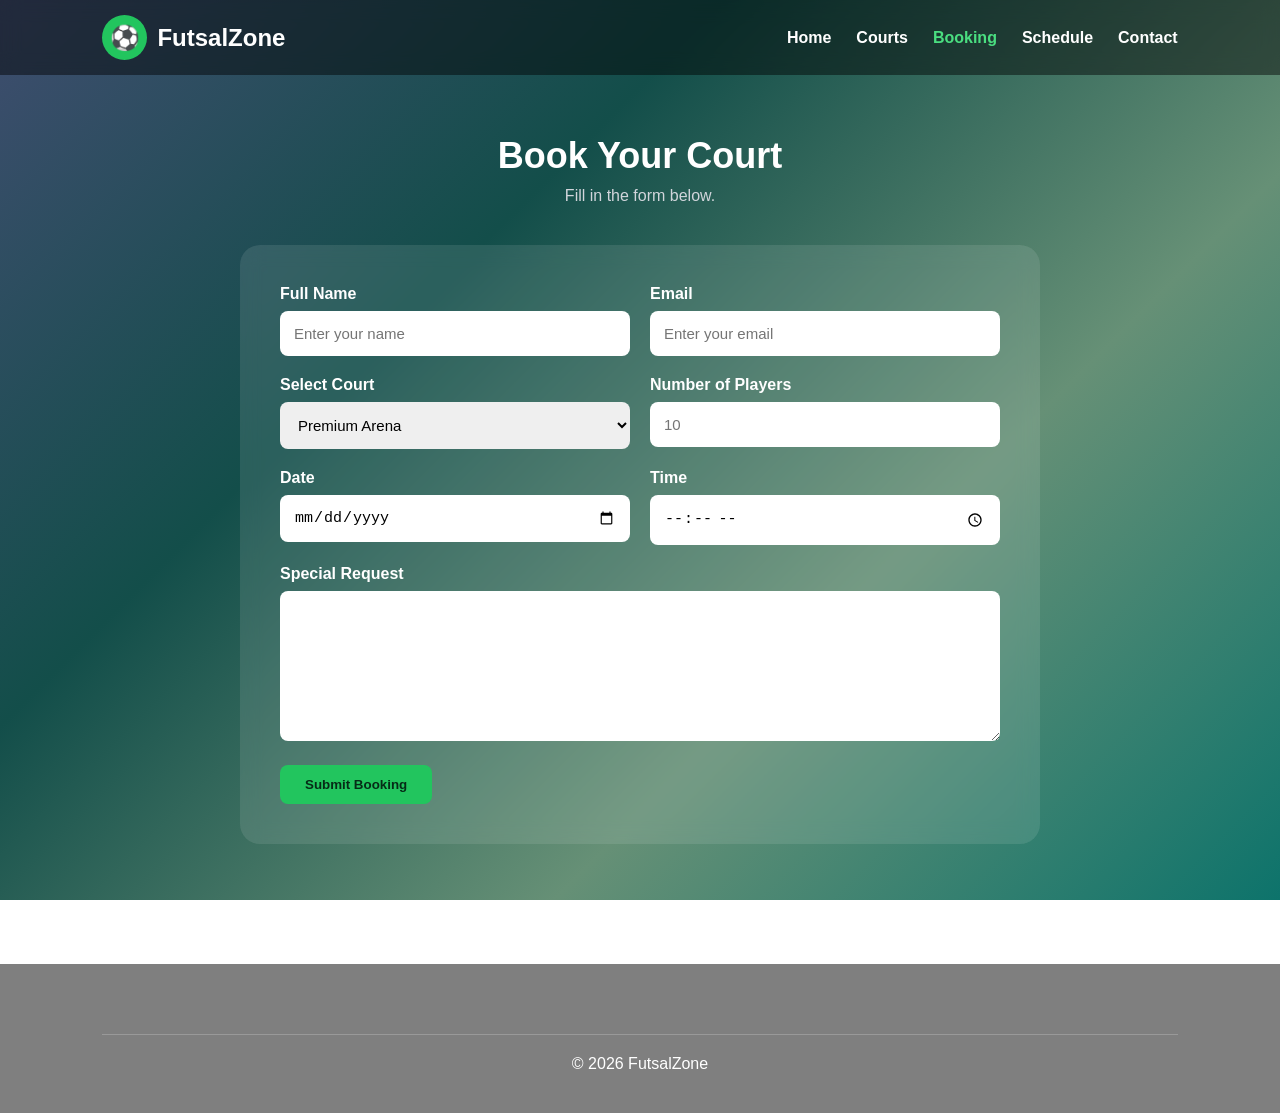
<file: HTMLS/booking.html>
<!DOCTYPE html>
<html lang="en">

<head>

    <meta charset="UTF-8">

    <meta name="viewport"
          content="width=device-width, initial-scale=1.0">

    <title>FutsalZone | Booking</title>

    <link rel="stylesheet" href="../CSS/style.css">

</head>

<body>


    <nav class="navbar">

        <div class="logo">

            <div class="logo-icon">⚽</div>

            <h2>FutsalZone</h2>

        </div>


        <ul class="nav-links">

            <li><a href="index.html">Home</a></li>
            <li><a href="courts.html">Courts</a></li>
            <li><a href="booking.html" class="active">Booking</a></li>
            <li><a href="schedule.html">Schedule</a></li>
            <li><a href="contact.html">Contact</a></li>

        </ul>

    </nav>


    <section class="container">

        <div class="section-title">

            <h1>Book Your Court</h1>

            <p>
                Fill in the form below.
            </p>

        </div>


        <div class="form-container">

            <form>


                <div class="form-row">

                    <div class="form-group">

                        <label>Full Name</label>

                        <input
                            type="text"
                            placeholder="Enter your name">

                    </div>


                    <div class="form-group">

                        <label>Email</label>

                        <input
                            type="email"
                            placeholder="Enter your email">

                    </div>

                </div>


                <div class="form-row">

                    <div class="form-group">

                        <label>Select Court</label>

                        <select>

                            <option>Premium Arena</option>
                            <option>Green Field</option>
                            <option>Night Arena</option>

                        </select>

                    </div>


                    <div class="form-group">

                        <label>Number of Players</label>

                        <input
                            type="number"
                            min="1"
                            max="20"
                            placeholder="10">

                    </div>

                </div>


                <div class="form-row">

                    <div class="form-group">

                        <label>Date</label>

                        <input type="date">

                    </div>


                    <div class="form-group">

                        <label>Time</label>

                        <input type="time">

                    </div>

                </div>


                <div class="form-group">

                    <label>Special Request</label>

                    <textarea
                        placeholder="Write any special request here...">
                    </textarea>

                </div>


                <button type="submit" class="btn">

                    Submit Booking

                </button>


            </form>

        </div>

    </section>


    <footer>

        <div class="footer-bottom">

            <p>
                © 2026 FutsalZone
            </p>

        </div>

    </footer>


</body>

</html>
</file>
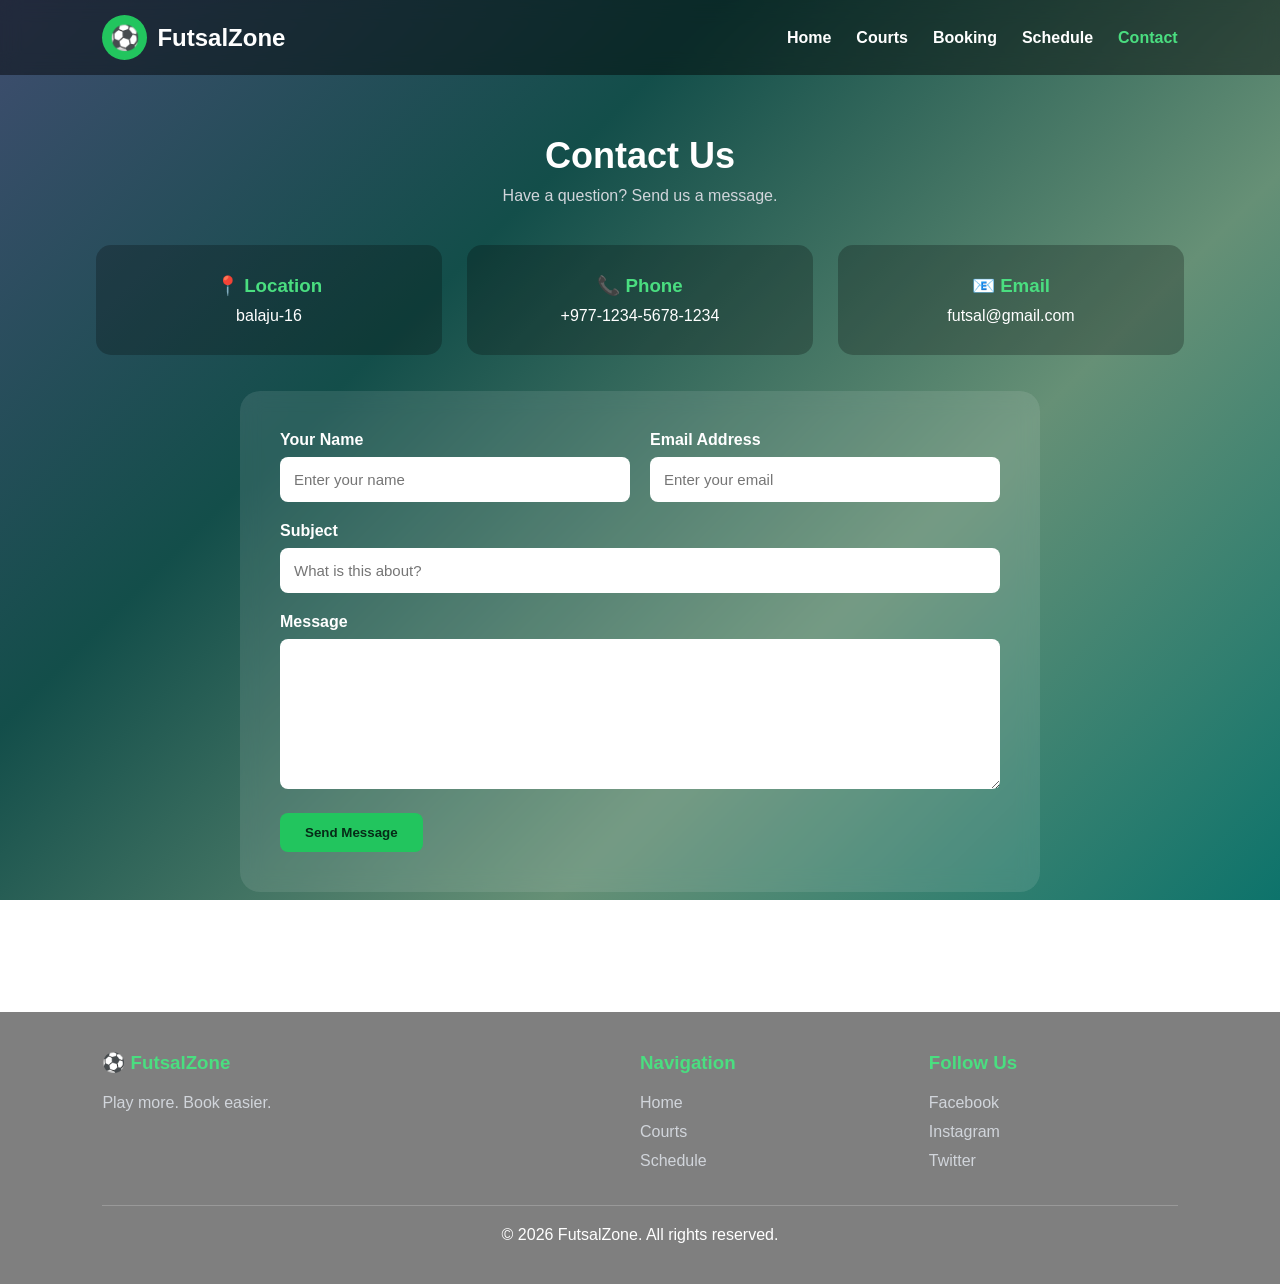
<file: HTMLS/contact.html>
<!DOCTYPE html>
<html lang="en">

<head>

    <meta charset="UTF-8">

    <meta name="viewport"
          content="width=device-width, initial-scale=1.0">

    <title>FutsalZone | Contact</title>

    <link rel="stylesheet" href="../CSS/style.css">

</head>

<body>


    <nav class="navbar">

        <div class="logo">

            <div class="logo-icon">⚽</div>

            <h2>FutsalZone</h2>

        </div>


        <ul class="nav-links">

            <li><a href="index.html">Home</a></li>
            <li><a href="courts.html">Courts</a></li>
            <li><a href="booking.html">Booking</a></li>
            <li><a href="schedule.html">Schedule</a></li>
            <li><a href="contact.html" class="active">Contact</a></li>

        </ul>

    </nav>


    <section class="container">


        <div class="section-title">

            <h1>Contact Us</h1>

            <p>
                Have a question? Send us a message.
            </p>

        </div>


        <!-- CONTACT INFO -->

        <div class="info-grid">

            <div class="info-box">

                <h3>📍 Location</h3>

                <p>
                    balaju-16
                </p>

            </div>


            <div class="info-box">

                <h3>📞 Phone</h3>

                <p>
                   +977-1234-5678-1234
                </p>

            </div>


            <div class="info-box">

                <h3>📧 Email</h3>

                <p>
                    futsal@gmail.com
                </p>

            </div>

        </div>


        <br><br>


        <!-- CONTACT FORM -->

        <div class="form-container">

            <form>


                <div class="form-row">

                    <div class="form-group">

                        <label>Your Name</label>

                        <input
                            type="text"
                            placeholder="Enter your name">

                    </div>


                    <div class="form-group">

                        <label>Email Address</label>

                        <input
                            type="email"
                            placeholder="Enter your email">

                    </div>

                </div>


                <div class="form-group">

                    <label>Subject</label>

                    <input
                        type="text"
                        placeholder="What is this about?">

                </div>


                <div class="form-group">

                    <label>Message</label>

                    <textarea
                        placeholder="Write your message...">
                    </textarea>

                </div>


                <button class="btn">

                    Send Message

                </button>


            </form>

        </div>


    </section>


    <footer>

        <div class="footer-content">

            <div>

                <h3>⚽ FutsalZone</h3>

                <p>
                    Play more. Book easier.
                </p>

            </div>


            <div>

                <h3>Navigation</h3>

                <ul class="footer-links">

                    <li>
                        <a href="index.html">Home</a>
                    </li>

                    <li>
                        <a href="courts.html">Courts</a>
                    </li>

                    <li>
                        <a href="schedule.html">Schedule</a>
                    </li>

                </ul>

            </div>


            <div>

                <h3>Follow Us</h3>

                <p>Facebook</p>
                <p>Instagram</p>
                <p>Twitter</p>

            </div>

        </div>


        <div class="footer-bottom">

            <p>
                © 2026 FutsalZone. All rights reserved.
            </p>

        </div>

    </footer>


</body>

</html>
</file>
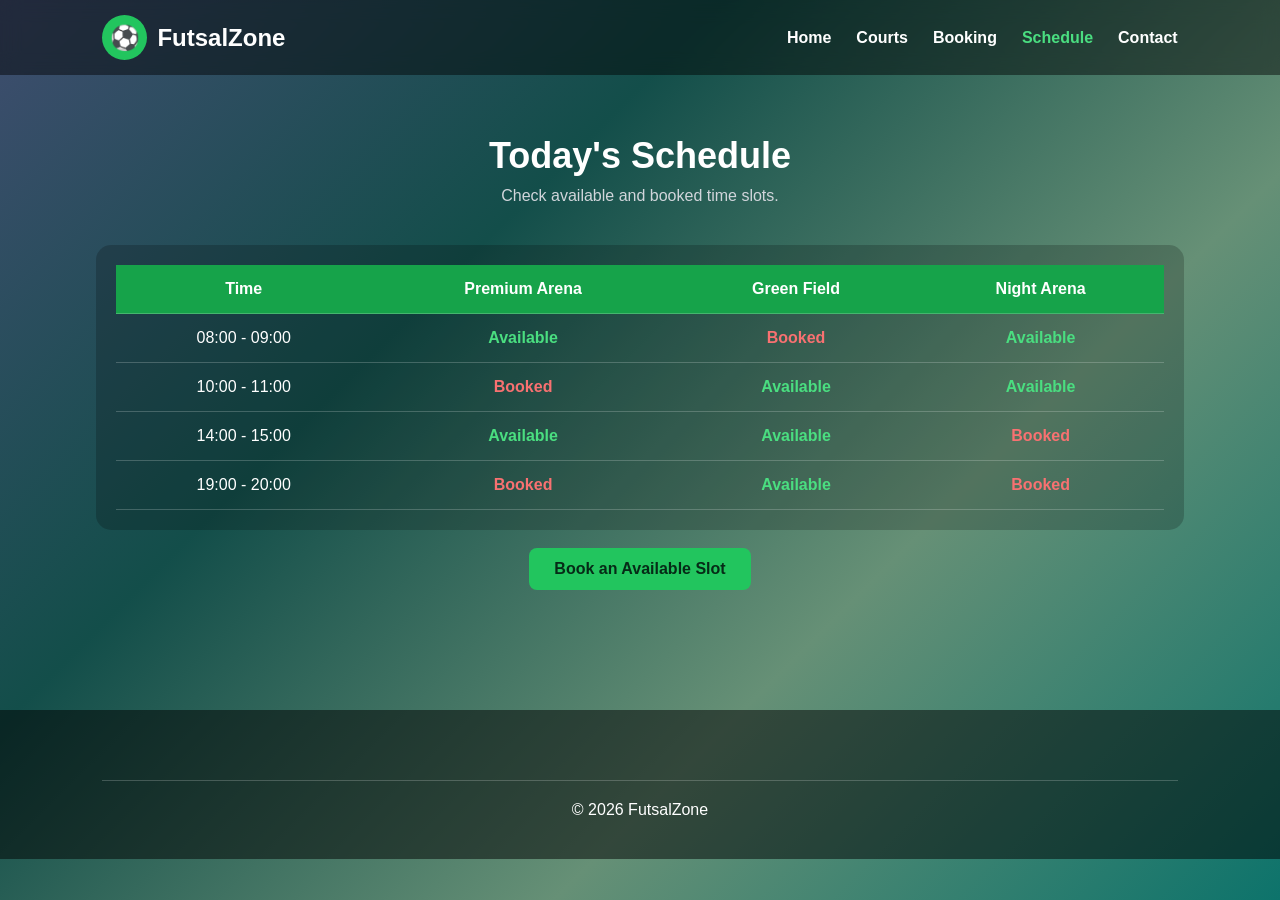
<file: HTMLS/schedule.html>
<!DOCTYPE html>
<html lang="en">

<head>

    <meta charset="UTF-8">

    <meta name="viewport"
          content="width=device-width, initial-scale=1.0">

    <title>FutsalZone | Schedule</title>

    <link rel="stylesheet" href="../CSS/style.css">

</head>

<body>


    <nav class="navbar">

        <div class="logo">

            <div class="logo-icon">⚽</div>

            <h2>FutsalZone</h2>

        </div>


        <ul class="nav-links">

            <li><a href="index.html">Home</a></li>
            <li><a href="courts.html">Courts</a></li>
            <li><a href="booking.html">Booking</a></li>
            <li><a href="schedule.html" class="active">Schedule</a></li>
            <li><a href="contact.html">Contact</a></li>

        </ul>

    </nav>


    <section class="container">

        <div class="section-title">

            <h1>Today's Schedule</h1>

            <p>
                Check available and booked time slots.
            </p>

        </div>


        <div class="table-container">

            <table>

                <thead>

                    <tr>

                        <th>Time</th>
                        <th>Premium Arena</th>
                        <th>Green Field</th>
                        <th>Night Arena</th>

                    </tr>

                </thead>


                <tbody>

                    <tr>

                        <td>08:00 - 09:00</td>

                        <td class="available">
                            Available
                        </td>

                        <td class="booked">
                            Booked
                        </td>

                        <td class="available">
                            Available
                        </td>

                    </tr>


                    <tr>

                        <td>10:00 - 11:00</td>

                        <td class="booked">
                            Booked
                        </td>

                        <td class="available">
                            Available
                        </td>

                        <td class="available">
                            Available
                        </td>

                    </tr>


                    <tr>

                        <td>14:00 - 15:00</td>

                        <td class="available">
                            Available
                        </td>

                        <td class="available">
                            Available
                        </td>

                        <td class="booked">
                            Booked
                        </td>

                    </tr>


                    <tr>

                        <td>19:00 - 20:00</td>

                        <td class="booked">
                            Booked
                        </td>

                        <td class="available">
                            Available
                        </td>

                        <td class="booked">
                            Booked
                        </td>

                    </tr>

                </tbody>

            </table>

        </div>


        <br>

        <div style="text-align: center;">

            <a href="booking.html" class="btn">

                Book an Available Slot

            </a>

        </div>

    </section>


    <footer>

        <div class="footer-bottom">

            <p>
                © 2026 FutsalZone
            </p>

        </div>

    </footer>


</body>

</html>
</file>
<file: CSS/style.css>
/* =========================
   GLOBAL STYLES
========================= */

* {
    margin: 0;
    padding: 0;
    box-sizing: border-box;
}

html {
    scroll-behavior: smooth;
}

body {
    font-family: Arial, sans-serif;
    color: #ffffff;
    min-height: 100vh;

    background: linear-gradient(
        135deg,
        #3f4d6f,
        #134e4a,
        #669076,
        #0d736b
    );

    background-attachment: fixed;
}

/* =========================
   NAVBAR
========================= */

.navbar {
    width: 100%;
    background: rgba(0, 0, 0, 0.45);
    backdrop-filter: blur(10px);
    padding: 15px 8%;
    display: flex;
    justify-content: space-between;
    align-items: center;

    position: sticky;
    top: 0;
    z-index: 100;
}

.logo {
    display: flex;
    align-items: center;
    gap: 10px;
}

.logo-icon {
    width: 45px;
    height: 45px;
    background: #22c55e;
    border-radius: 50%;

    display: flex;
    align-items: center;
    justify-content: center;

    font-size: 24px;
}

.logo h2 {
    color: white;
}

.nav-links {
    display: flex;
    list-style: none;
    gap: 25px;
}

.nav-links a {
    text-decoration: none;
    color: white;
    font-weight: bold;
    transition: 0.3s;
}

.nav-links a:hover,
.nav-links a.active {
    color: #4ade80;
}

/* =========================
   CONTAINER
========================= */

.container {
    width: 85%;
    max-width: 1200px;
    margin: auto;
    padding: 60px 0;
}

/* =========================
   BUTTONS
========================= */

.btn {
    display: inline-block;
    padding: 12px 25px;
    background: #22c55e;
    color: #062b17;
    text-decoration: none;
    border-radius: 8px;
    font-weight: bold;
    border: none;
    cursor: pointer;
    transition: 0.3s;
}

.btn:hover {
    background: white;
    transform: translateY(-2px);
}

.btn-secondary {
    background: transparent;
    border: 2px solid #22c55e;
    color: white;
}

/* =========================
   HERO SECTION
========================= */

.hero {
    min-height: 75vh;
    display: flex;
    align-items: center;
}

.hero-content {
    width: 60%;
}

.hero h1 {
    font-size: 55px;
    margin-bottom: 20px;
}

.hero h1 span {
    color: #4ade80;
}

.hero p {
    font-size: 18px;
    line-height: 1.7;
    margin-bottom: 30px;
    color: #e5e7eb;
}

.hero-buttons {
    display: flex;
    gap: 15px;
    flex-wrap: wrap;
}

/* =========================
   SECTION TITLE
========================= */

.section-title {
    text-align: center;
    margin-bottom: 40px;
}

.section-title h1,
.section-title h2 {
    font-size: 36px;
    margin-bottom: 10px;
}

.section-title p {
    color: #d1d5db;
}

/* =========================
   CARDS
========================= */

.card-grid {
    display: grid;
    grid-template-columns: repeat(3, 1fr);
    gap: 25px;
}

.card {
    background: rgba(255, 255, 255, 0.1);
    border-radius: 15px;
    overflow: hidden;

    backdrop-filter: blur(10px);

    transition: 0.3s;
    border: 1px solid rgba(255, 255, 255, 0.2);
}

.card:hover {
    transform: translateY(-8px);
}

.card img {
    width: 100%;
    height: 200px;
    object-fit: cover;
}

.card-content {
    padding: 20px;
}

.card-content h3 {
    margin-bottom: 10px;
    color: #4ade80;
}

.card-content p {
    color: #e5e7eb;
    line-height: 1.6;
    margin-bottom: 15px;
}

/* =========================
   FEATURES
========================= */

.features {
    display: grid;
    grid-template-columns: repeat(4, 1fr);
    gap: 20px;
}

.feature-box {
    background: rgba(255, 255, 255, 0.1);
    padding: 30px 20px;
    text-align: center;
    border-radius: 15px;
}

.feature-box .icon {
    font-size: 40px;
    margin-bottom: 15px;
}

.feature-box h3 {
    margin-bottom: 10px;
}

/* =========================
   TABLE
========================= */

.table-container {
    overflow-x: auto;
    background: rgba(0, 0, 0, 0.2);
    padding: 20px;
    border-radius: 15px;
}

table {
    width: 100%;
    border-collapse: collapse;
    min-width: 700px;
}

th {
    background: #16a34a;
}

th,
td {
    padding: 15px;
    text-align: center;
    border-bottom: 1px solid rgba(255, 255, 255, 0.2);
}

tr:hover {
    background: rgba(255, 255, 255, 0.08);
}

.available {
    color: #4ade80;
    font-weight: bold;
}

.booked {
    color: #f87171;
    font-weight: bold;
}

/* =========================
   FORMS
========================= */

.form-container {
    max-width: 800px;
    margin: auto;

    background: rgba(255, 255, 255, 0.1);
    padding: 40px;
    border-radius: 20px;

    backdrop-filter: blur(10px);
}

.form-group {
    margin-bottom: 20px;
}

.form-row {
    display: grid;
    grid-template-columns: 1fr 1fr;
    gap: 20px;
}

label {
    display: block;
    margin-bottom: 8px;
    font-weight: bold;
}

input,
select,
textarea {
    width: 100%;
    padding: 14px;
    border: none;
    outline: none;
    border-radius: 8px;

    font-size: 15px;
}

textarea {
    min-height: 150px;
    resize: vertical;
}

/* =========================
   INFO BOXES
========================= */

.info-grid {
    display: grid;
    grid-template-columns: repeat(3, 1fr);
    gap: 25px;
}

.info-box {
    background: rgba(0, 0, 0, 0.25);
    padding: 30px;
    border-radius: 15px;
    text-align: center;
}

.info-box h3 {
    color: #4ade80;
    margin-bottom: 10px;
}

/* =========================
   FOOTER
========================= */

footer {
    background: rgba(0, 0, 0, 0.5);
    padding: 40px 8%;
    margin-top: 60px;
}

.footer-content {
    display: grid;
    grid-template-columns: 2fr 1fr 1fr;
    gap: 40px;
}

.footer-content h3 {
    color: #4ade80;
    margin-bottom: 15px;
}

.footer-content p,
.footer-content a {
    color: #d1d5db;
    line-height: 1.8;
    text-decoration: none;
}

.footer-links {
    list-style: none;
}

.footer-bottom {
    text-align: center;
    border-top: 1px solid rgba(255, 255, 255, 0.2);
    margin-top: 30px;
    padding-top: 20px;
}

/* =========================
   RESPONSIVE DESIGN
========================= */

@media (max-width: 900px) {

    .navbar {
        flex-direction: column;
        gap: 15px;
    }

    .nav-links {
        gap: 15px;
        flex-wrap: wrap;
        justify-content: center;
    }

    .hero-content {
        width: 100%;
    }

    .hero h1 {
        font-size: 40px;
    }

    .card-grid,
    .features,
    .info-grid {
        grid-template-columns: repeat(2, 1fr);
    }

    .footer-content {
        grid-template-columns: 1fr 1fr;
    }
}

@media (max-width: 600px) {

    .container {
        width: 90%;
    }

    .card-grid,
    .features,
    .info-grid,
    .footer-content,
    .form-row {
        grid-template-columns: 1fr;
    }

    .hero h1 {
        font-size: 32px;
    }

    .nav-links {
        font-size: 14px;
    }

    .form-container {
        padding: 25px;
    }
}
</file>
